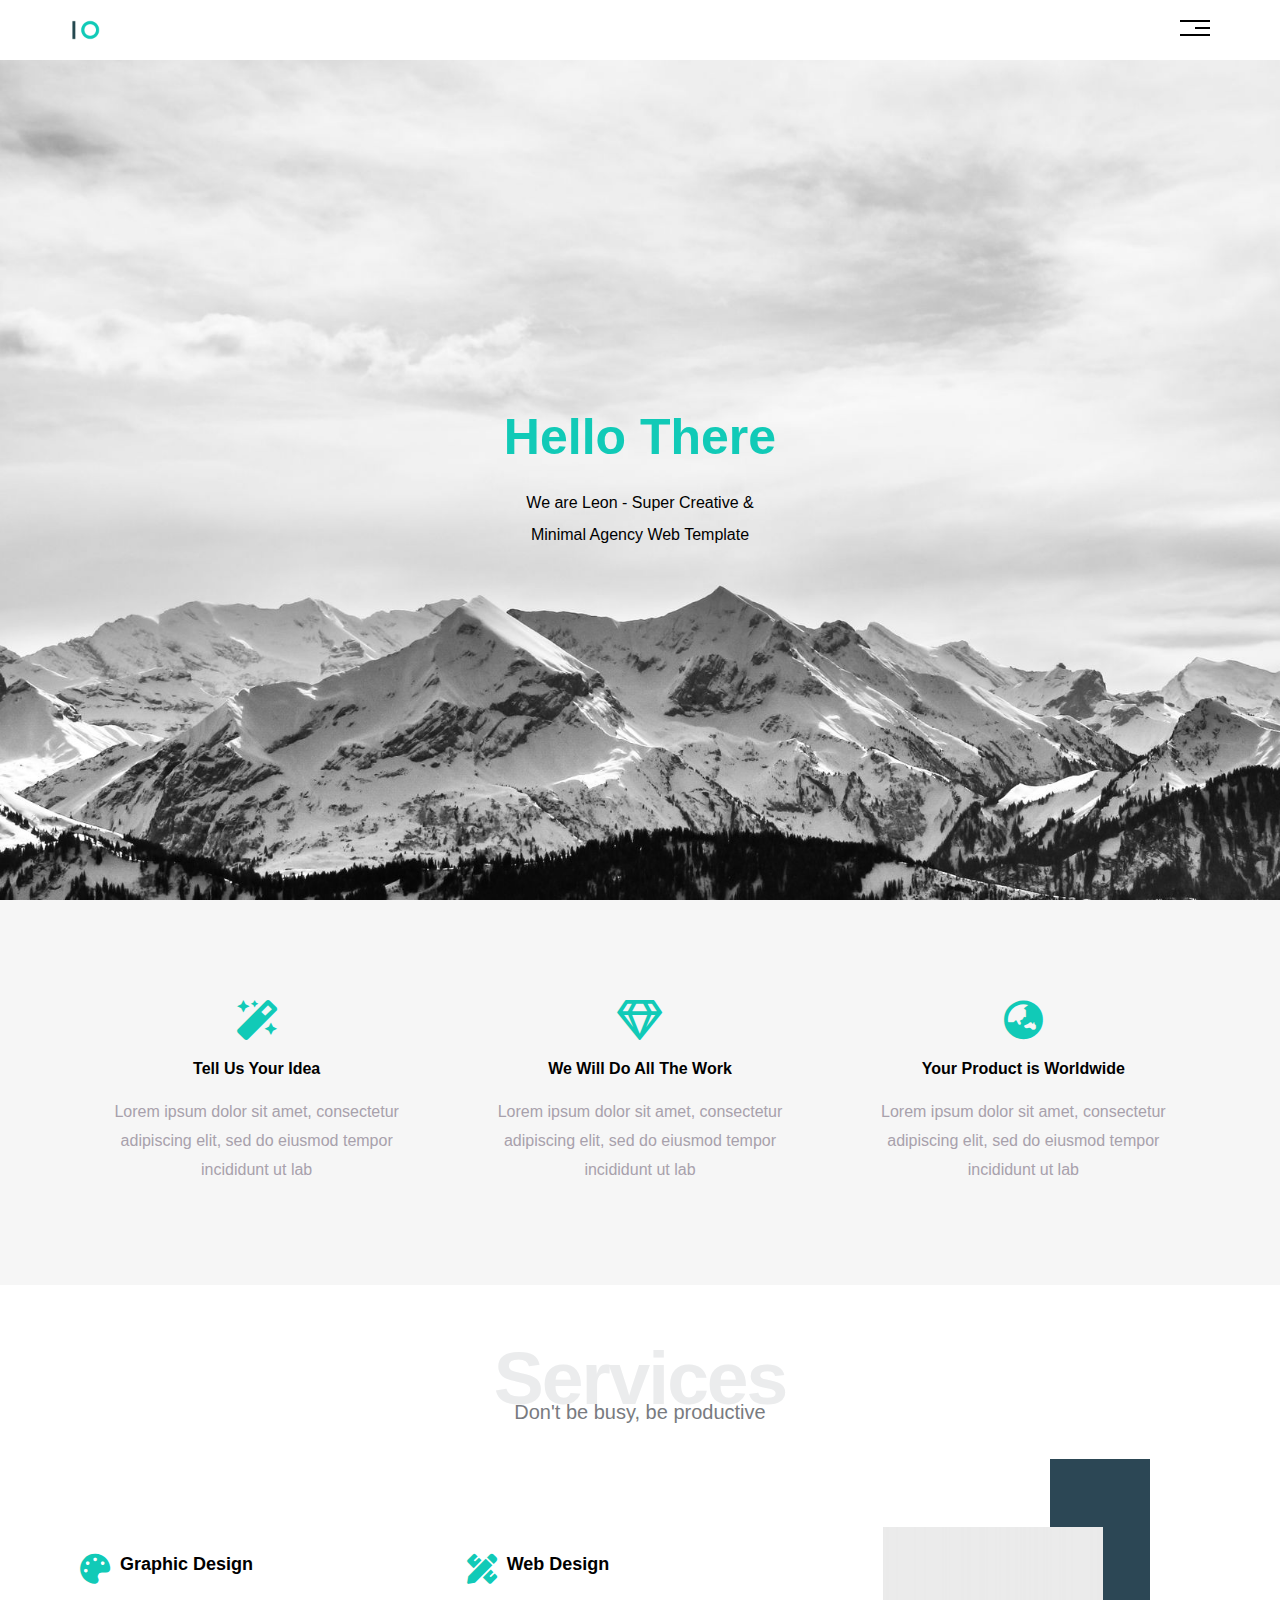
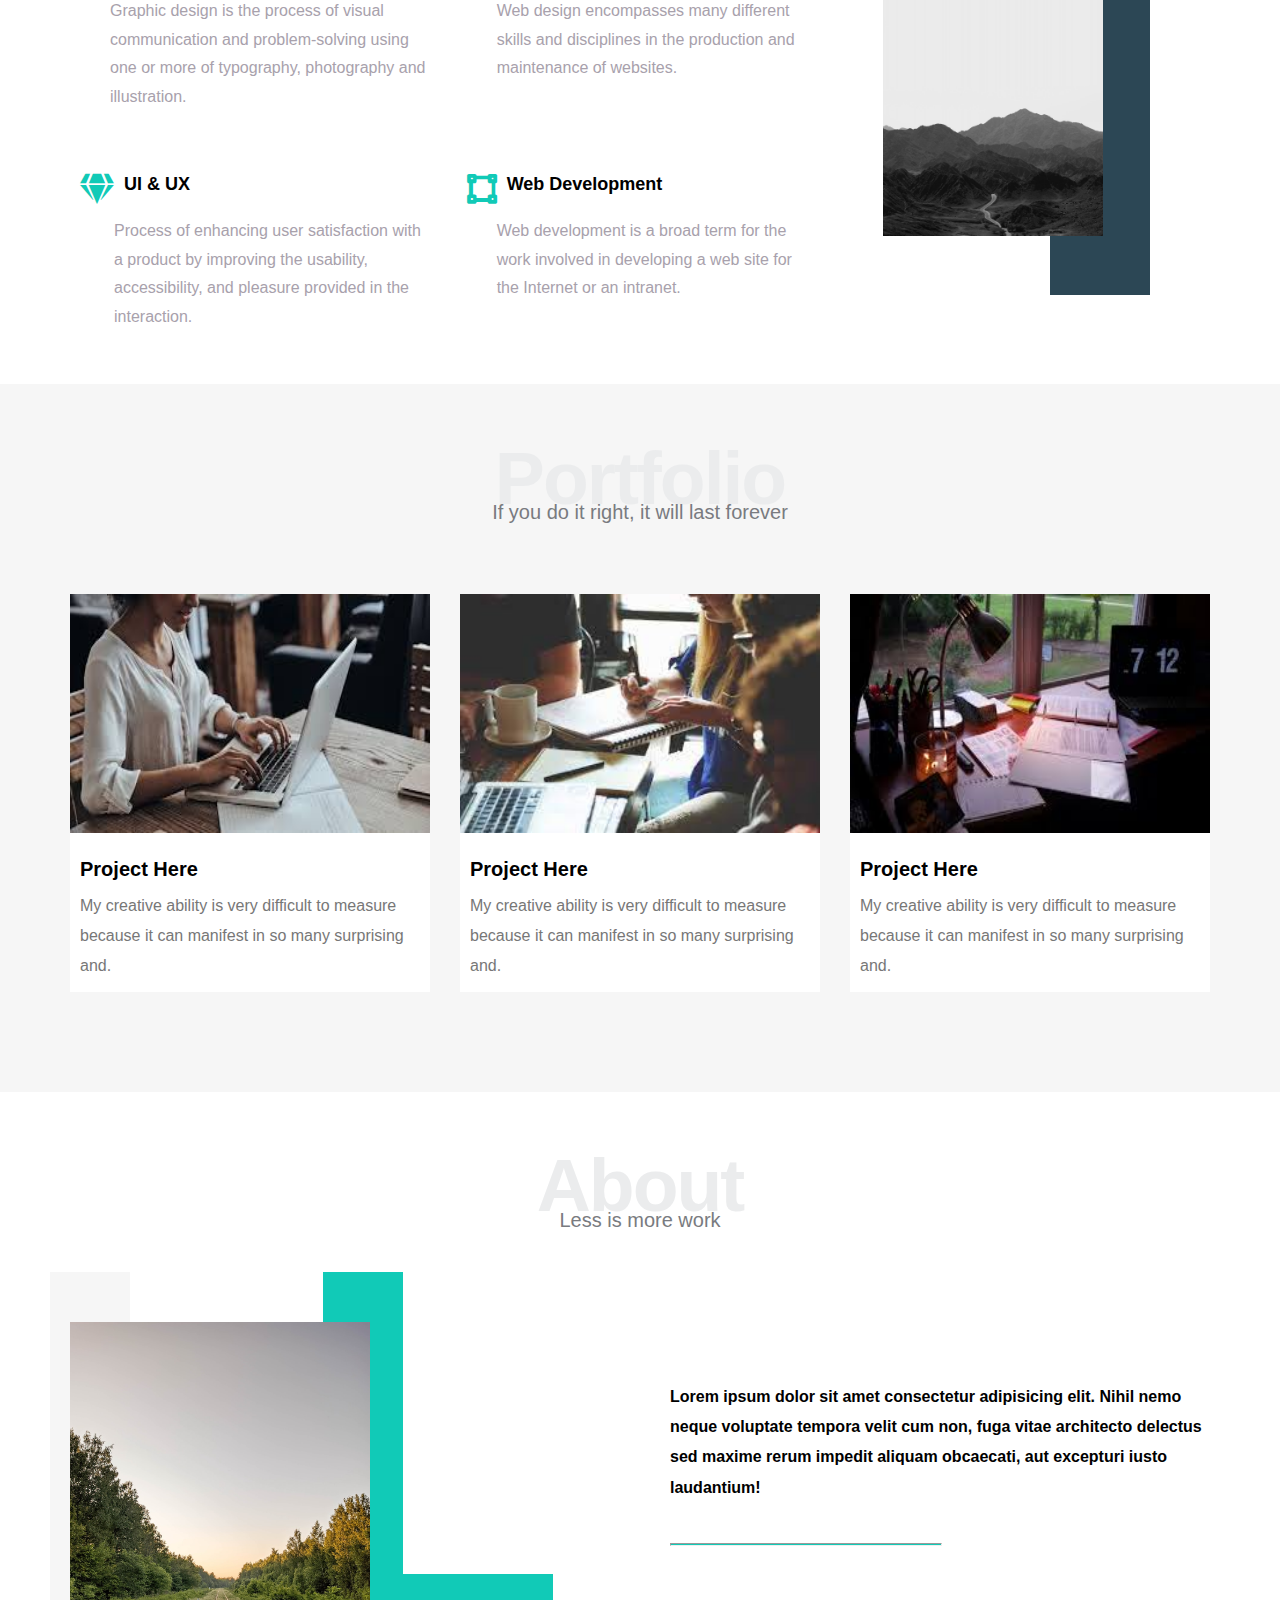
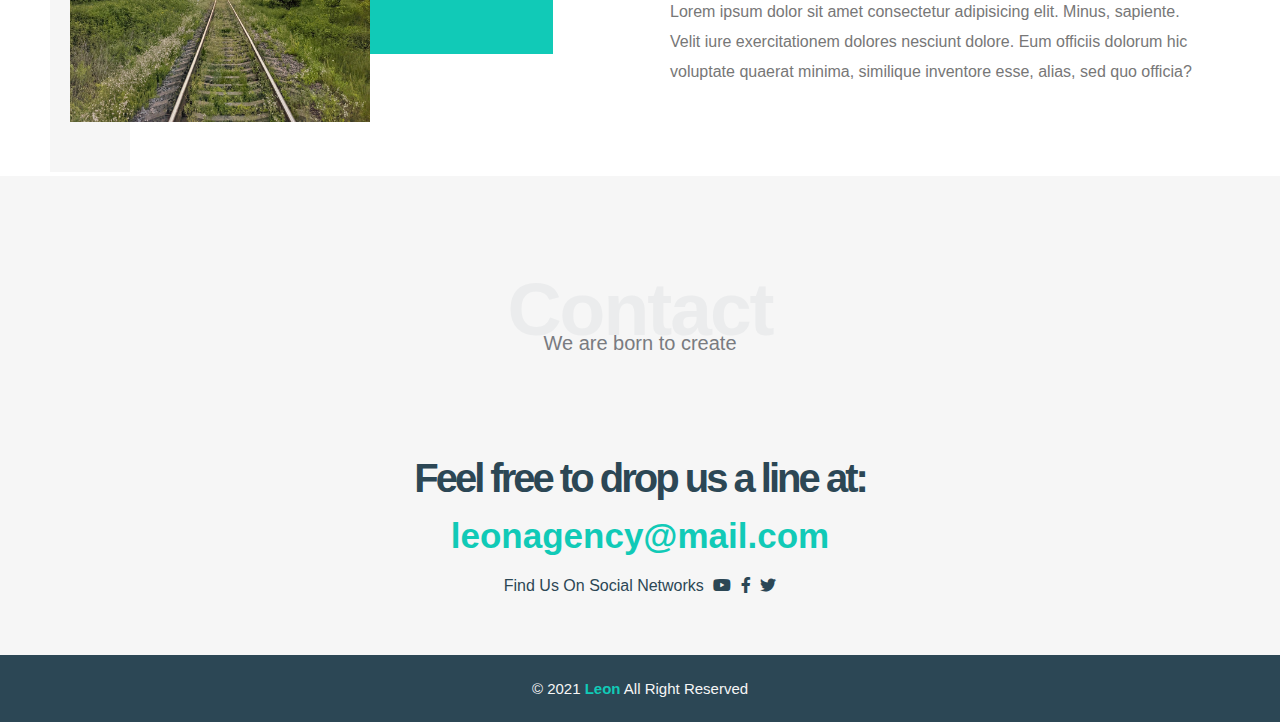
<file: index.html>
<!DOCTYPE html>
<html lang="en">
<head>
    <meta charset="UTF-8">
    <meta http-equiv="X-UA-Compatible" content="IE=edge">
    <meta name="viewport" content="width=device-width, initial-scale=1.0">
    <link rel="stylesheet" href="css/normalize.css">
    <link rel="preconnect" href="https://fonts.googleapis.com">
    <link rel="preconnect" href="https://fonts.gstatic.com" crossorigin>
    <link rel="stylesheet" href="css/all.min.css">
    <link rel="stylesheet" href="css/main.css">
    <link href="https://fonts.googleapis.com/css2?family=Work+Sans:ital,wght@0,200;0,300;0,400;0,500;0,600;0,700;1,800&display=swap" rel="stylesheet">
    <title>Template One</title>
</head>
<body>
    <div class="header">
        <div class="container">
            <img class="logo" src="images/logo.png" alt="">
            <div class="links">
                <div class="icon">
                    <span></span>
                    <span></span>
                    <span></span>
                </div>
                <ul >
                    <li><a href="#Services"> Services</a></li>
                    <li><a href="#Protofolio"> Protofolio</a></li>
                    <li><a href="#About"> About</a></li>
                    <li><a href="#Contact"> Contact</a></li>
                </ul>
            </div>
        </div>
    </div>
    <div class="landing">
        <div class="intro-text">
            <h1>Hello There</h1>
            <p>We are Leon - Super Creative & Minimal Agency Web Template</p>
        </div>
    </div>
    <div class="fetures">
        <div class="container">
            <div>
                <i class="fas fa-magic"></i>
                <h4>Tell Us Your Idea</h4>
                <p>Lorem ipsum dolor sit amet, consectetur adipiscing elit, sed do eiusmod tempor incididunt ut lab</p>
            </div>
            <div>
                <i class="far fa-gem"></i>
                <h4>We Will Do All The Work</h4>
                <p>Lorem ipsum dolor sit amet, consectetur adipiscing elit, sed do eiusmod tempor incididunt ut lab</p>
            </div>
            <div>
                <i class="fas fa-globe-asia"></i>
                <h4>Your Product is Worldwide</h4>
                <p>Lorem ipsum dolor sit amet, consectetur adipiscing elit, sed do eiusmod tempor incididunt ut lab</p>
            </div>
        </div>  
    </div>
    <div class="services" id="Services">
        <div class="container">
            <h2 class="special-header">Services</h2>
            <p>Don't be busy, be productive</p>
            <div class="service-section">
                <div class="col">
                    <div class='cont'>
                        <i class="fas fa-palette"></i>
                        <div class="text">
                            <h4>Graphic Design</h4>
                            <p>Graphic design is the process of visual communication and problem-solving using one or more of typography, photography and illustration.</p>
                        </div>
                    </div>
                    <div  class='cont'>
                        <i class="fas fa-gem"></i>
                        <div class="text">
                            <h4>UI & UX</h4>
                            <p>Process of enhancing user satisfaction with a product by improving the usability, accessibility, and pleasure provided in the interaction.</p>
                        </div>
                    </div>
                </div>
                <div class="col">
                    <div class='cont'>
                        <i class="fas fa-pencil-ruler"></i>
                        <div class="text">
                            <h4>Web Design</h4>
                            <p>Web design encompasses many different skills and disciplines in the production and maintenance of websites.</p>
                        </div>
                    </div>
                    <div class='cont'>
                        <i class="fas fa-vector-square"></i>
                        <div class="text">
                            <h4>Web Development</h4>
                            <p>Web development is a broad term for the work involved in developing a web site for the Internet or an intranet.</p>
                        </div>
                    </div>
                </div>
                <div class="col non-img">
                    <div class="image">
                        <img src="images/mount-2.jpg" alt="">
                    </div>
                </div>
            </div>
        </div>
    </div>
    <div class="proto" id="Protofolio">
        <div class="container">
            <h2 class="special-header">Portfolio</h2>
            <p>If you do it right, it will last forever</p>
            <div class="proto-content">
                <div >
                    <img src="images/team-1.jpg" alt="">
                    <div class="text-p">
                        <h4>Project Here</h4>
                        <p>My creative ability is very difficult to measure because it can manifest in so many surprising and.</p>
                    </div>
                </div>
                <div class="picture">
                    <img src="images/team-2.jpg" alt="">
                    <div class="text-p">
                        <h4>Project Here</h4>
                        <p>My creative ability is very difficult to measure because it can manifest in so many surprising and.</p>
                    </div>
                </div>
                <div class="picture">
                    <img src="images/team-3.jpg" alt="">
                    <div class="text-p">
                        <h4>Project Here</h4>
                        <p>My creative ability is very difficult to measure because it can manifest in so many surprising and.</p>
                    </div>
                </div>
            </div>
        </div>
    </div>
    <div class="about" id="About">
        <div class="container">
            <h2 class="special-header">About</h2>
            <p>Less is more work</p>
            <div class="about-content">
                <div class="image-about">
                    <img src="images/about.jpg" alt="">
                </div>
                <div class="text-about">
                    <p>Lorem ipsum dolor sit amet consectetur adipisicing elit. Nihil nemo neque voluptate tempora velit cum non, fuga vitae architecto delectus sed maxime rerum impedit aliquam obcaecati, aut excepturi iusto laudantium!</p>
                    <hr>
                    <p>Lorem ipsum dolor sit amet consectetur adipisicing elit. Minus, sapiente. Velit iure exercitationem dolores nesciunt dolore. Eum officiis dolorum hic voluptate quaerat minima, similique inventore esse, alias, sed quo officia?</p>
                </div>
            </div>
        </div>
    </div>
    <div class="contect" id="Contact">
        <div class="container">
            <h2 class="special-header">Contact</h2>
            <p>We are born to create</p>
            <p class="label">Feel free to drop us a line at:</p>
            <a href="mailto:leonagency@mail.com">leonagency@mail.com</a>
            <div class="social">
                Find Us On Social Networks
                <i class="fab fa-youtube"></i>
                <i class="fab fa-facebook-f"></i>
                <i class="fab fa-twitter"></i>
            </div>
        </div>
    </div>
    <div class="footer">
        <p>&copy; 2021  <span> Leon</span> All Right Reserved</p>
    </div>
</body>
</html>
</file>
<file: css/main.css>
:root {
    --main-color:#11cab7;
    --secound-color: #f6f6f6;
}
* {
    box-sizing: border-box;
    margin: 0;
    padding: 0;
}
html {
    scroll-behavior: smooth;
}
body {
    font-family: "work-sans" , sans-serif;
}
.container {
    margin-left: auto;
    margin-right: auto;
    padding-left: 15px;
    padding-right: 15px;
}
.special-header {
    color: #ebeced;
    text-align: center;
    font-size: 75px;
    margin: 50px auto 0 auto ;
    font-weight: 900;
    z-index: -1;
    letter-spacing: -2px;
}

.special-header + p {
    color: #797b80;
    text-align: center;
    margin-top: -20px;
    font-size: 20px;

}
@media (max-width:768px) {
    .special-header {
        font-size: 60px;
    }
    .special-header + p {
        font-size: 15px;
    }
}
@media (min-width:768px) {
    .container {
        width: 750px;
    }
}
@media (min-width:992px) {
    .container{
        width: 970px;
    }
   
}
@media (min-width:1200px) {
    .container {
        width: 1170px;
    }
    
}
/* Start Header */
.header {
    padding: 20px;
}
.header .container{
    display: flex;
    justify-content: space-between;
    height: 20px;
}

.header .container .links {
    position: relative;
}
.header .container .links .icon {
    width: 30px;
    display: flex;
    flex-wrap: wrap;
    justify-content: flex-end;
}
.header .container .links .icon:hover :nth-child(2){
    width: 100px;
}

.header .container .links .icon span {
    height: 2px;
    background-color: black;
    width: 100%;
    margin-bottom: 5px;
}
.header .container .links .icon :nth-child(2) {
    width: 50%;
    transition: .9s;
}
.header .container .links ul {
    background-color: #eee;
    width: 200px;
    position: absolute;
    right: -10px;
    top: 35px;
    display: none;

}
.header .container .links:hover ul {
    display:inline-block;
    z-index: 10000;
  
}
.header .container .links ul::after {
    content: '';
    border-width: 15px;
    border-color: transparent transparent #eee transparent;
    border-style: solid;
    position: absolute;
    right: 10px;
    top: -30px;
    z-index: -1;
}
.header .container .links ul li {
    list-style: none;
    padding: 25px 20px;
}

.header .container .links ul li:not(:last-child){
    border-bottom: 1px solid #ddd;
}
.header .container .links ul li a{
    text-decoration: none;
    color: black;
}
.header .container .links ul li:hover a {
    padding-left: 10px;
    color: #bc4b4b;
}
/* End Header */
/* Start Landing */
.landing{
    background-image: url(../images/mount.jpg);
    background-size: cover;
    height: calc(100vh - 60px);
    display: flex;
    justify-content: center;
    align-items: center;
    text-align: center;
}
.landing h1 {
    margin: 0;
    font-size: 50px;
    color: var(--main-color);
    padding-bottom: 20px;
}
.landing p{
    font-weight: 300;
    width:280px;
    line-height: 2;
}
/* End landing */
/* Start Fetures */
.fetures {
    background-color: var(--secound-color);
    display: block;
    padding-top: 60px;
    padding-bottom: 60px;
}
.fetures .container {
    display: grid;
    grid-template-columns: repeat( auto-fill , minmax(300px , 1fr));
    gap: 20px;
}
.fetures div {
    text-align: center;
    padding: 20px;
}

.fetures div i{
    color: var(--main-color);
    font-size: 40px;
}
.fetures div h4 {
    font-weight: 900;
    margin: 20px 0;
}
.fetures div p {
    font-weight: 300;
    line-height: 1.8;
    color: #a8a1ac;
} 
/* End Fetures */
/* Start Services */
.service-section {
    display: grid;
    grid-template-columns: repeat(auto-fill, minmax(301px , 1fr));
    justify-content: space-evenly;
    margin-top: 80px;
    padding-bottom: 40px;
    gap: 20px;
}
.service-section .col .cont {
    display: flex;
    justify-content: space-between;
    padding:10px ;
    height: 180px;
    margin-top: 40px;
}
@media (max-width:770px) {
    .service-section .col .cont {
        flex-direction: column;
        text-align: center;
    }
}
.service-section .col i {
    color: var(--main-color);
    font-size: 30px;
    margin-bottom: 30px;
}
.service-section .col h4 {
    font-weight: 800;
    font-size: 18px;
    margin-bottom: 22px;
    margin-left: 10px;
}
.service-section .col p {
    color: #a8a1ac;
    line-height: 1.8;
}
.service-section .col .image {
    position: relative;
} 
@media  (max-width:1195px){
    .service-section .non-img {
        display: none;
    }
}
.service-section .col .image::after {
    content: '';
    width: 100px;
    height: calc(100% + 100px);
    background-color: #2c4755;
    position: absolute;
    z-index: -1;
    top: -45px;
    right: 60px;
}
.service-section .col .image img {
    width: 220px;
    height: 309px;
    margin-top: 23px;
    margin-left: 40px;
}
/* End Services */
/* Start Protofplio */
.proto {
    background-color: var(--secound-color);
    padding:1px 0 100px 0;
}
.proto .container .proto-content {
    display: grid;
    grid-template-columns: repeat(auto-fill , minmax(300px, 1fr));
    gap: 30px;
    padding-top: 70px;
} 
.proto .container .proto-content div {
    background-color: white;
}
.proto .container .proto-content div img {
    width: 100%;
    height: 60%;
}
.proto .container .proto-content div .text-p {
    padding: 10px;
}
.proto .container .proto-content div h4 {
    font-size: 20px;
    margin: 10px 0;
}
.proto .container .proto-content div p {
    line-height: 1.9;
    color: #777;
}
/* End Protofolio */
/* Start About */
.about-content {
    padding-top: 50px;
    padding-bottom: 50px;
    display: flex;
    flex-wrap: wrap;
    justify-content: space-between;
}
@media (max-width:991px){
    .about-content {
        flex-direction: column;
    }
}
.about-content .image-about {
    margin-top: 40px;
    position: relative;
    display: inline-block;
}
@media (max-width:991px){
    .about-content .image-about::after,
    .about-content .image-about::before {
        display: none;
    }
    .about-content .image-about{
        margin: 40px auto 0 auto;
    }
}
.about-content .image-about::after{
    content: "";
    height: 302px;
    position: absolute;
    top: -50px;
    right: -183px;
    width: 150px;
    border-left: 80px solid var(--main-color);
    border-bottom: 80px solid var(--main-color);
    z-index: -1;
}
.about-content .image-about::before{
    content: "";
    height: 500px;
    position: absolute;
    top: -50px;
    left: -20px;
    width: 80px;
    background-color: var(--secound-color);
    z-index: -1;
}
.about-content .image-about img {
    width: 300px;
    height: 400px;
}
.about-content  .text-about {
    flex-basis: calc(100% - 600px);
    margin-top: 100px;
    line-height: 1.9;
}
@media (max-width:991px){
    .about-content  .text-about{
        text-align: center;
    }
    
}
.about-content  .text-about :first-child {
    font-weight: bold;
}
.about-content  .text-about hr {
    width: 50%;
    height: 1px;
    background-color: var(--main-color);
    margin:40px 0;
    display: inline-block;
}
.about-content  .text-about :last-child {
    color: #777;
}
/* End About */
/* Start Contect */
.contect {
    background-color: var(--secound-color);
    padding-top: 40px;
    padding-bottom: 60px;
    text-align: center;
}
.contect .label {
    margin-top: 100px;
    margin-bottom: 15px;
    font-size: 40px;
    color: #2c4755;
    font-weight: bolder;
    letter-spacing: -3px;
}
.contect a {
    text-decoration: none;
    color: var(--main-color);
    font-size: 35px;
    font-weight: bolder;
    word-break: break-all;
}
.contect .social {
    margin-top: 20px;
    color: #2c4755;
}
.contect .social i {
    padding-left: 5px;
    color: #2c4755;
}
/* End Contact */
/* Start Footer */
.footer {
    background-color: #2c4755;
    color: var(--secound-color);
    font-size: 15px;
    padding: 25px 0;
    text-align: center;
}
.footer span {
    color: var(--main-color);
    font-weight: bolder;
}
</file>
